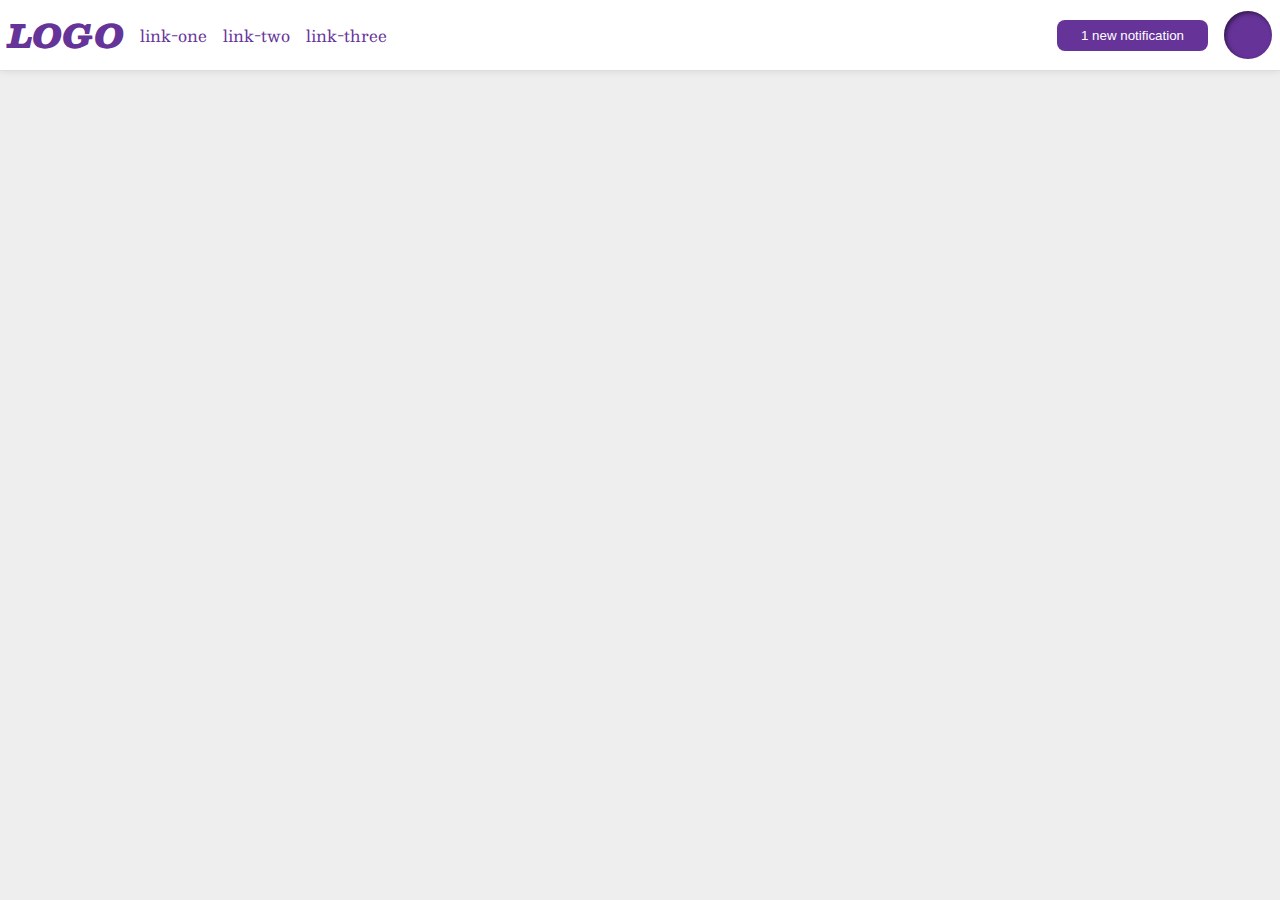
<file: flex/03-flex-header-2/index.html>
<!DOCTYPE html>
<html lang="en">
  <head>
    <meta charset="UTF-8">
    <meta http-equiv="X-UA-Compatible" content="IE=edge">
    <meta name="viewport" content="width=device-width, initial-scale=1.0">
    <title>Flex Header 2</title>
    <link rel="stylesheet" href="style.css">
  </head>
  <body>
    <div class="header">
      <div class="left">
        <div class="logo">
          LOGO
        </div>
        <ul class="links">
          <li><a href="https://google.com">link-one</a></li>
          <li><a href="https://google.com">link-two</a></li>
          <li><a href="https://google.com">link-three</a></li>
        </ul>
      </div>
      <div class="right">
        <button class="notifications">
          1 new notification
        </button>
        <div class="profile-image"></div>
      </div>
    </div>
  </body>
</html>
</file>
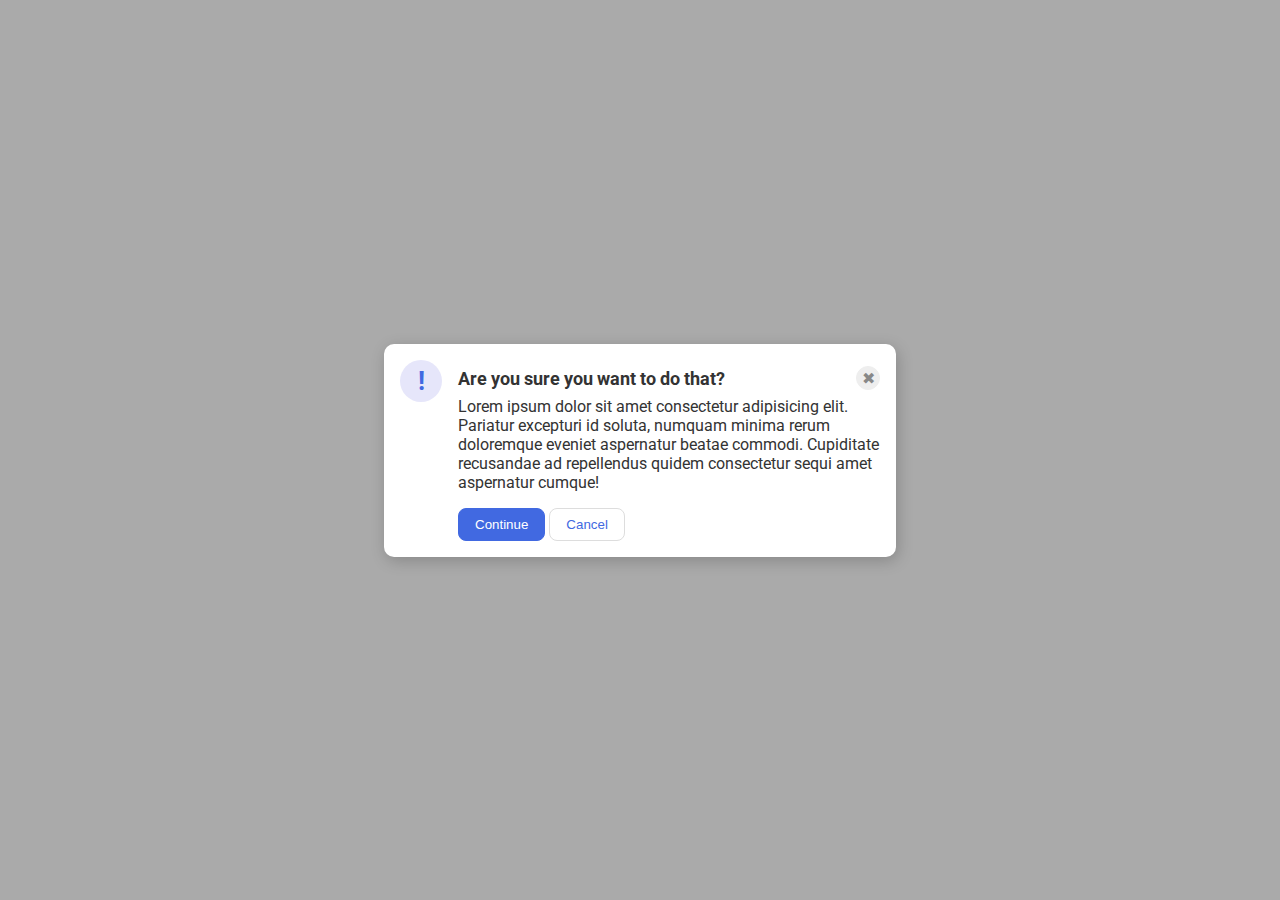
<file: flex/05-flex-modal/index.html>
<!DOCTYPE html>
<html lang="en">
  <head>
    <meta charset="UTF-8">
    <meta http-equiv="X-UA-Compatible" content="IE=edge">
    <meta name="viewport" content="width=device-width, initial-scale=1.0">
    <link rel="stylesheet" href="style.css">
    <title>Modal</title>
  </head>
  <body>
    <div class="modal">
      <div class="icon">!</div>
      <div class="main">
        <span class="eixo">
          <div class="header">Are you sure you want to do that?</div>
          <button class="close-button">✖</button>
        </span>  
        <div class="text">Lorem ipsum dolor sit amet consectetur adipisicing elit. Pariatur excepturi id soluta, numquam minima rerum doloremque eveniet aspernatur beatae commodi. Cupiditate recusandae ad repellendus quidem consectetur sequi amet aspernatur cumque!</div>
        <div class="continuecancel">
          <button class="continue">Continue</button>
          <button class="cancel">Cancel</button>
        </div>
      </div>
    </div>
  </body>
</html>
</file>
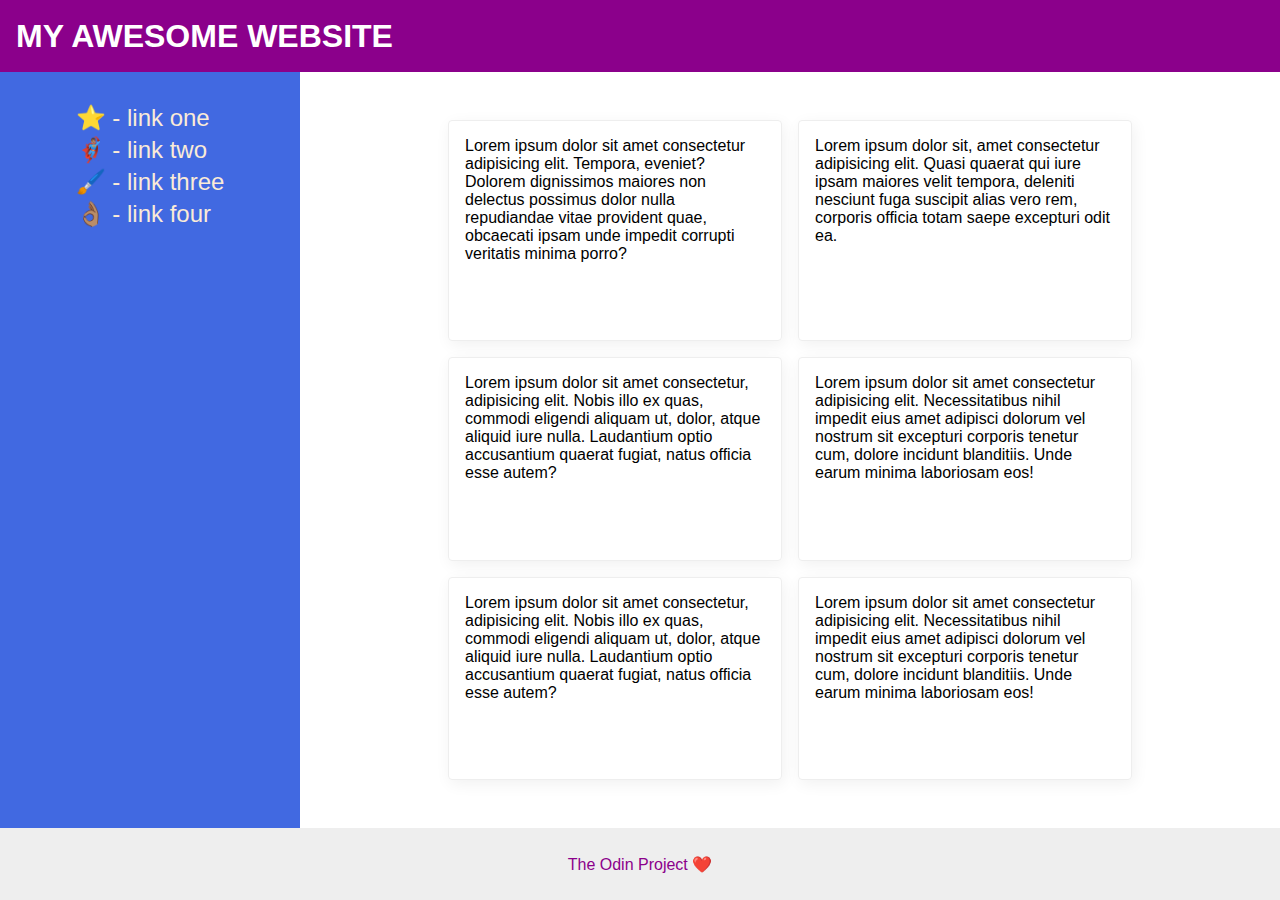
<file: flex/07-flex-layout-2/index.html>
<!DOCTYPE html>
<html lang="en">
  <head>
    <meta charset="UTF-8">
    <meta http-equiv="X-UA-Compatible" content="IE=edge">
    <meta name="viewport" content="width=device-width, initial-scale=1.0">
    <title>The Holy Grail</title>
    <link rel="stylesheet" href="style.css">
  </head>
  <body>
    <div class="header">
      MY AWESOME WEBSITE
    </div>
    
    <div class="content">
      <div class="sidebar">
        <ul>
          <li><a href="#">⭐ - link one</a></li>
          <li><a href="#">🦸🏽‍♂️ - link two</a></li>
          <li><a href="#">🖌️ - link three</a></li>
          <li><a href="#">👌🏽 - link four</a></li>
        </ul>
      </div>
      
      <div class="deck">
        <div class="card">Lorem ipsum dolor sit amet consectetur adipisicing elit. Tempora, eveniet? Dolorem dignissimos maiores non delectus possimus dolor nulla repudiandae vitae provident quae, obcaecati ipsam unde impedit corrupti veritatis minima porro?</div>
        <div class="card">Lorem ipsum dolor sit, amet consectetur adipisicing elit. Quasi quaerat qui iure ipsam maiores velit tempora, deleniti nesciunt fuga suscipit alias vero rem, corporis officia totam saepe excepturi odit ea.</div>
        <div class="card">Lorem ipsum dolor sit amet consectetur, adipisicing elit. Nobis illo ex quas, commodi eligendi aliquam ut, dolor, atque aliquid iure nulla. Laudantium optio accusantium quaerat fugiat, natus officia esse autem?</div>
        <div class="card">Lorem ipsum dolor sit amet consectetur adipisicing elit. Necessitatibus nihil impedit eius amet adipisci dolorum vel nostrum sit excepturi corporis tenetur cum, dolore incidunt blanditiis. Unde earum minima laboriosam eos!</div>
        <div class="card">Lorem ipsum dolor sit amet consectetur, adipisicing elit. Nobis illo ex quas, commodi eligendi aliquam ut, dolor, atque aliquid iure nulla. Laudantium optio accusantium quaerat fugiat, natus officia esse autem?</div>
        <div class="card">Lorem ipsum dolor sit amet consectetur adipisicing elit. Necessitatibus nihil impedit eius amet adipisci dolorum vel nostrum sit excepturi corporis tenetur cum, dolore incidunt blanditiis. Unde earum minima laboriosam eos!</div>
      </div>
      
    </div>

    <div class="footer">
      The Odin Project ❤️
    </div>
  </body>
</html>
</file>
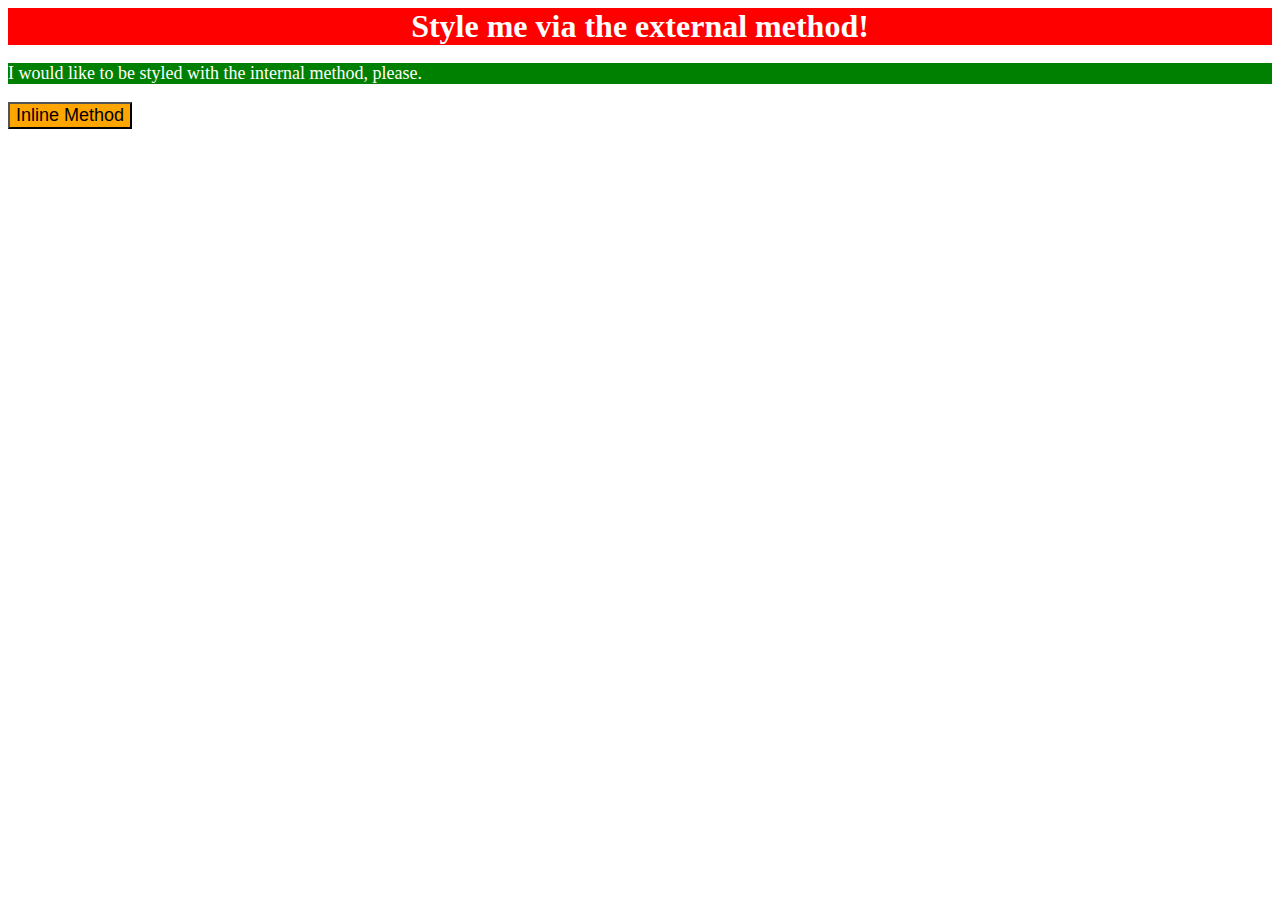
<file: foundations/01-css-methods/index.html>
<!DOCTYPE html>
<html lang="en">
  <head>
    <style>
      p {
        background-color: green;
        color: white;
        font-size: 18px;
      }
    </style>
    <link rel="stylesheet" href="styles.css">
    <meta charset="UTF-8">
    <meta http-equiv="X-UA-Compatible" content="IE=edge">
    <meta name="viewport" content="width=device-width, initial-scale=1.0">
    <title>Methods for Adding CSS</title>
  </head>
  <body>
    <div>Style me via the external method!</div>
    <p>I would like to be styled with the internal method, please.</p>
    <button style="background-color: orange; font-size: 18px;">Inline Method</button>
  </body>
</html>
</file>
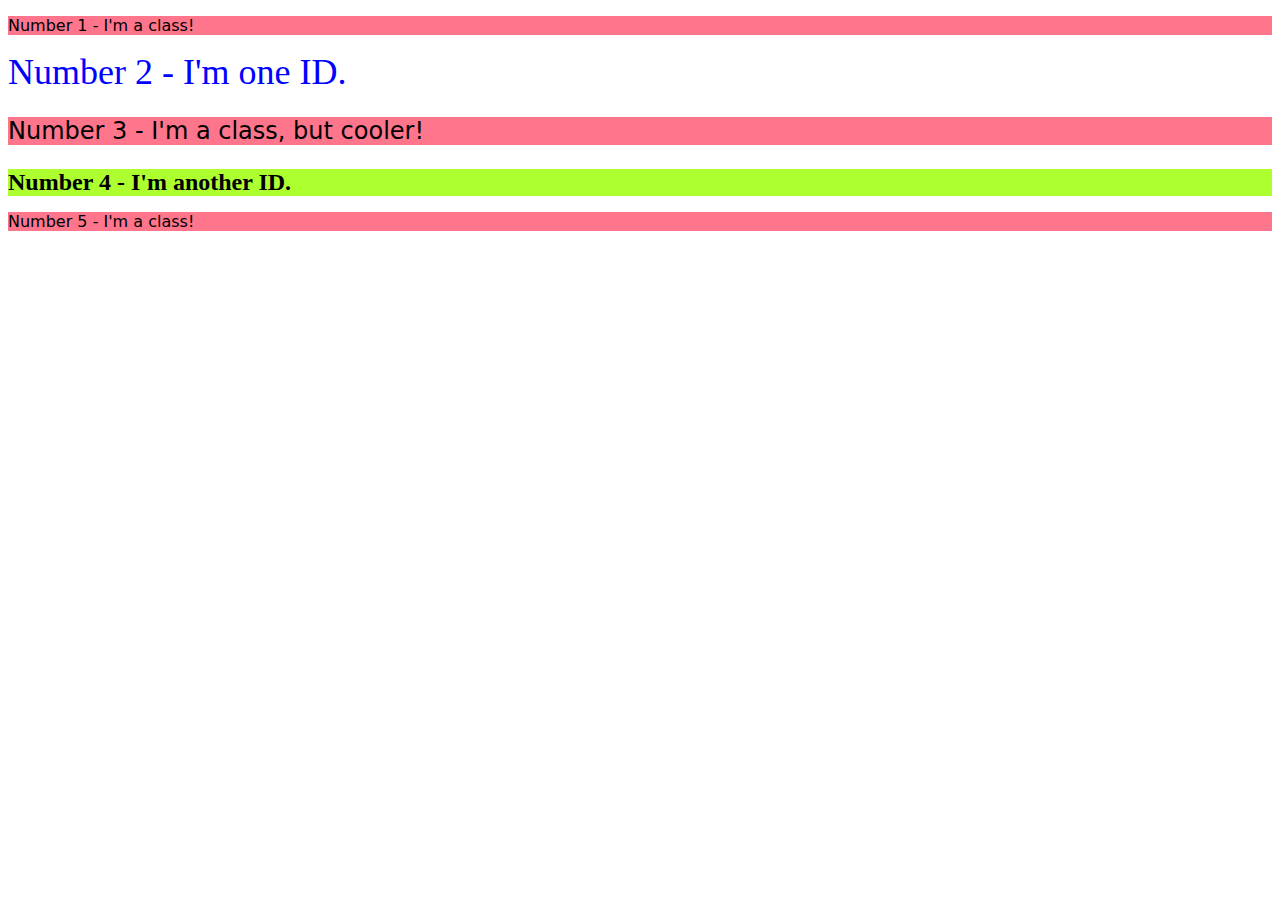
<file: foundations/02-class-id-selectors/index.html>
<!DOCTYPE html>
<html lang="en">
  <head>
    <meta charset="UTF-8">
    <meta http-equiv="X-UA-Compatible" content="IE=edge">
    <meta name="viewport" content="width=device-width, initial-scale=1.0">
    <title>Class and ID Selectors</title>
    <link rel="stylesheet" href="style.css">
  </head>
  <body>
    <p class="odd">Number 1 - I'm a class!</p>
    <div id="two">Number 2 - I'm one ID.</div>
    <p class="odd" id="three">Number 3 - I'm a class, but cooler!</p>
    <div id="four">Number 4 - I'm another ID.</div>
    <p class="odd">Number 5 - I'm a class!</p>
  </body>
</html>
</file>
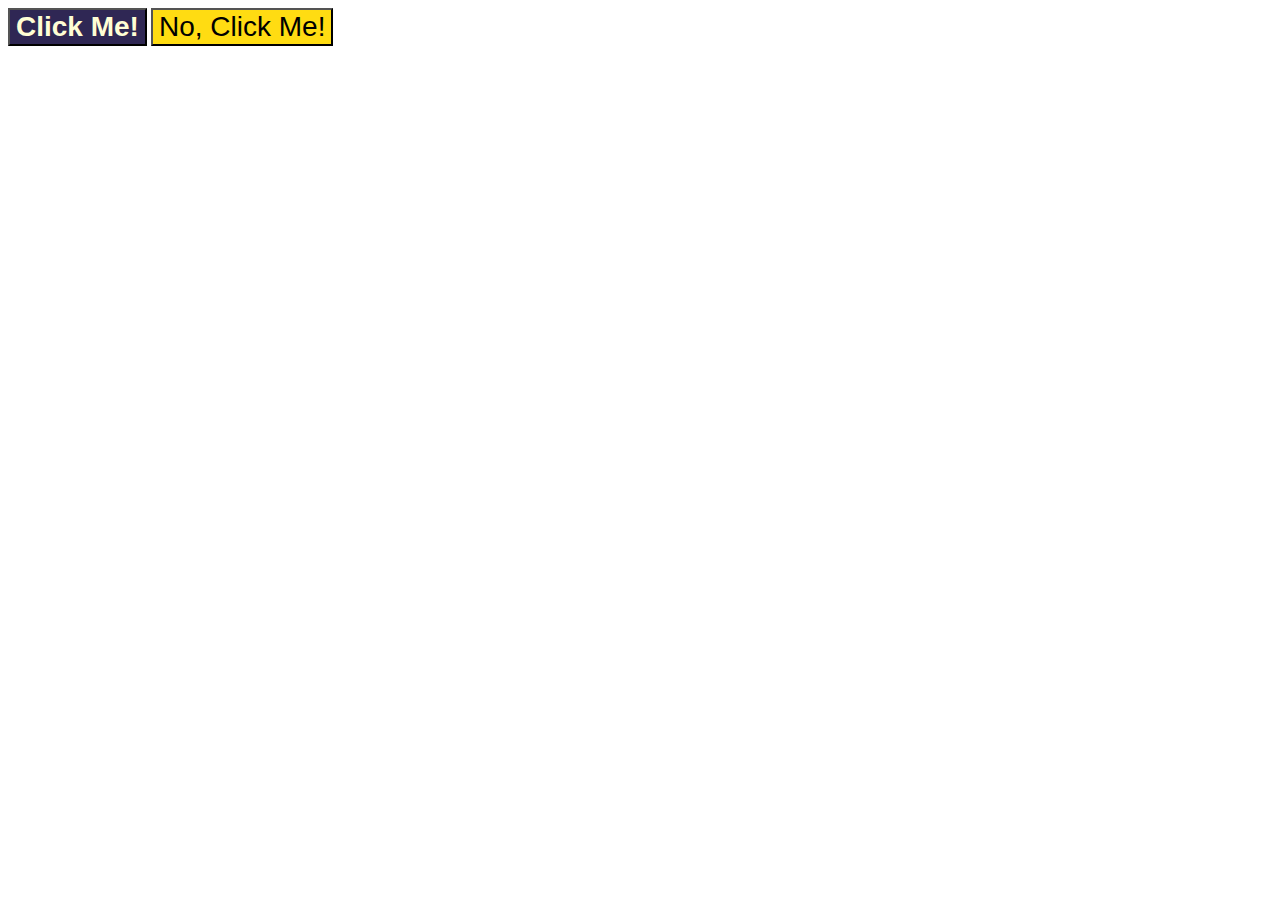
<file: foundations/03-grouping-selectors/index.html>
<!DOCTYPE html>
<html lang="en">
  <head>
    <meta charset="UTF-8">
    <meta http-equiv="X-UA-Compatible" content="IE=edge">
    <meta name="viewport" content="width=device-width, initial-scale=1.0">
    <title>Grouping Selectors</title>
    <link rel="stylesheet" href="style.css">
  </head>
  <body>
    <button class="Primeiro">Click Me!</button>
    <button class="Segundo">No, Click Me!</button>
  </body>
</html>
</file>
<file: flex/03-flex-header-2/style.css>
/* this is some magical font-importing.  
you'll learn about it later. */
@import url('https://fonts.googleapis.com/css2?family=Besley:ital,wght@0,400;1,900&display=swap');

body {
  margin: 0;
  background: #eee;
  font-family: Besley, serif;
}

.header {
  background: white;
  border-bottom: 1px solid #ddd;
  box-shadow: 0 0 8px rgba(0,0,0,.1);
  /* Alterações */
  display: flex;
  justify-content: space-between;
  align-items: center;
  padding: 8px;
}

.profile-image {
  background: rebeccapurple;
  box-shadow: inset 2px 2px 4px rgba(0,0,0,.5);
  border-radius: 50%;
  width: 48px;
  height: 48px;
}

.logo {
  color: rebeccapurple;
  font-size: 32px;
  font-weight: 900;
  font-style: italic;
}

button {
  border: none;
  border-radius: 8px;
  background: rebeccapurple;
  color: white;
  padding: 8px 24px;
}

a {
  /* this removes the line under our links */
  text-decoration: none;
  color: rebeccapurple;
}

ul {
  list-style-type: none;
  /*Alterações*/
  display: flex;
  margin: 0;
  padding: 0;
  gap: 16px;
}

.left {
  display: flex;
  justify-content: flex-start;
  align-items: center;
  gap: 16px;
  
}

.right {
  display: flex;
  justify-content: flex-end;
  align-items: center;
  gap: 16px;
  
}
</file>
<file: flex/05-flex-modal/style.css>
@import url('https://fonts.googleapis.com/css2?family=Roboto:wght@400;700&display=swap');

html, body {
  height: 100%;
}

body {
  font-family: Roboto, sans-serif;
  margin: 0;
  background: #aaa;
  color: #333;
  /* I'll give you this one for free lol */
  display: flex;
  align-items: center;
  justify-content: center;
}

.modal {
  background: white;
  width: 480px;
  border-radius: 10px;
  box-shadow: 2px 4px 16px rgba(0,0,0,.2);

  display: flex;
  justify-content: flex-start;
  padding: 16px;
  gap: 16px;
  flex-shrink: 0;
}

.icon {
  color: royalblue;
  font-size: 26px;
  font-weight: 700;
  background: lavender;
  width: 42px;
  height: 42px;
  border-radius: 50%;
  display: flex;
  align-items: center;
  justify-content: center;
  flex-shrink: 0;
}

.close-button {
  background: #eee;
  border-radius: 50%;
  color: #888;
  font-weight: 400;
  font-size: 16px;
  height: 24px;
  width: 24px;
  display: flex;
  align-items: center;
  justify-content: center;
  border: 1px solid #eee;
  padding: 0;
  flex-shrink: 0;
}

button {
  cursor: pointer;
  padding: 8px 16px;
  border-radius: 8px;
}

button.continue {
  background: royalblue;
  border: 1px solid royalblue;
  color: white;
}

button.cancel {
  background: white;
  border: 1px solid #ddd;
  color: royalblue;
}

.main {
  display: flex;
  flex-direction: column;
}

.header {
  font-weight: bold;
  font-size: 18px;
  margin: 8px 0px;
}

.eixo {
  display: flex;
  justify-content: space-between;
  align-items: center;
}

.text  {
  margin-bottom: 16px;
}
</file>
<file: flex/07-flex-layout-2/style.css>
body {
  font-family: -apple-system, BlinkMacSystemFont, 'Segoe UI', Roboto, Oxygen, Ubuntu, Cantarell, 'Open Sans', 'Helvetica Neue', sans-serif;
  margin: 0;
  min-height: 100vh;
  display: flex;
  flex-direction: column;
}

.header {
  height: 72px;
  background: darkmagenta;
  color: white;
  font-size: 32px;
  font-weight: 900;
  display: flex;
  align-items: center;
  padding-left: 16px;
}

.footer {
  height: 72px;
  background: #eee;
  color: darkmagenta;
  display: flex;
  align-items: center;
  justify-content: center;
}

.sidebar {
  width: 300px;
  background: royalblue;
  box-sizing: border-box;
  display: flex;
  flex: 1 0 auto;
  justify-content: center;
  padding: 16px;
}

ul {
  display: flex;
  flex-direction: column;  
  padding-left: 0;
  height: fit-content;
  gap: 4px;
}

li {
  list-style: none;
}

a {
  font-size: 24px;
  color: antiquewhite;
  text-decoration: none;
}

.deck {
  padding: 48px;
  display: flex;
  justify-content: center;
  gap: 16px;
  flex-wrap: wrap;
}

.card {
  border: 1px solid #eee;
  box-shadow: 2px 4px 16px rgba(0,0,0,.06);
  border-radius: 4px;
  width: 300px;
  padding: 16px;
}

.content {
  display: flex;
  flex-direction: row;
  flex: 1;
}
</file>
<file: foundations/01-css-methods/styles.css>
div {
    background-color: red;
    color: white;
    font-size: 32px;
    font-weight: bold;
    text-align: center;
}
</file>
<file: foundations/02-class-id-selectors/style.css>
/* Estilosssss */

.odd {
    background-color: rgb(255, 117, 140);
    font-family: 'Verdana', 'DejaVu Sans', 'sans-serif';
}

#two {
    color: blue;
    font-size: 36px;
}

#three {
    font-size: 24px;
}

#four {
    background-color: greenyellow;
    font-size: 24px;
    font-weight: bold;
}
</file>
<file: foundations/03-grouping-selectors/style.css>
.Primeiro,
.Segundo {
    font-size: 28px;
    font-family: 'Helvetica', 'Times New Roman', 'sans-serif';
}

.Primeiro {
    background-color: rgba(10, 0, 53, 0.849);
    color: rgb(255, 254, 212);
    font-weight: 700;
}

.Segundo {
    background-color: rgb(255, 220, 18);
}
</file>
